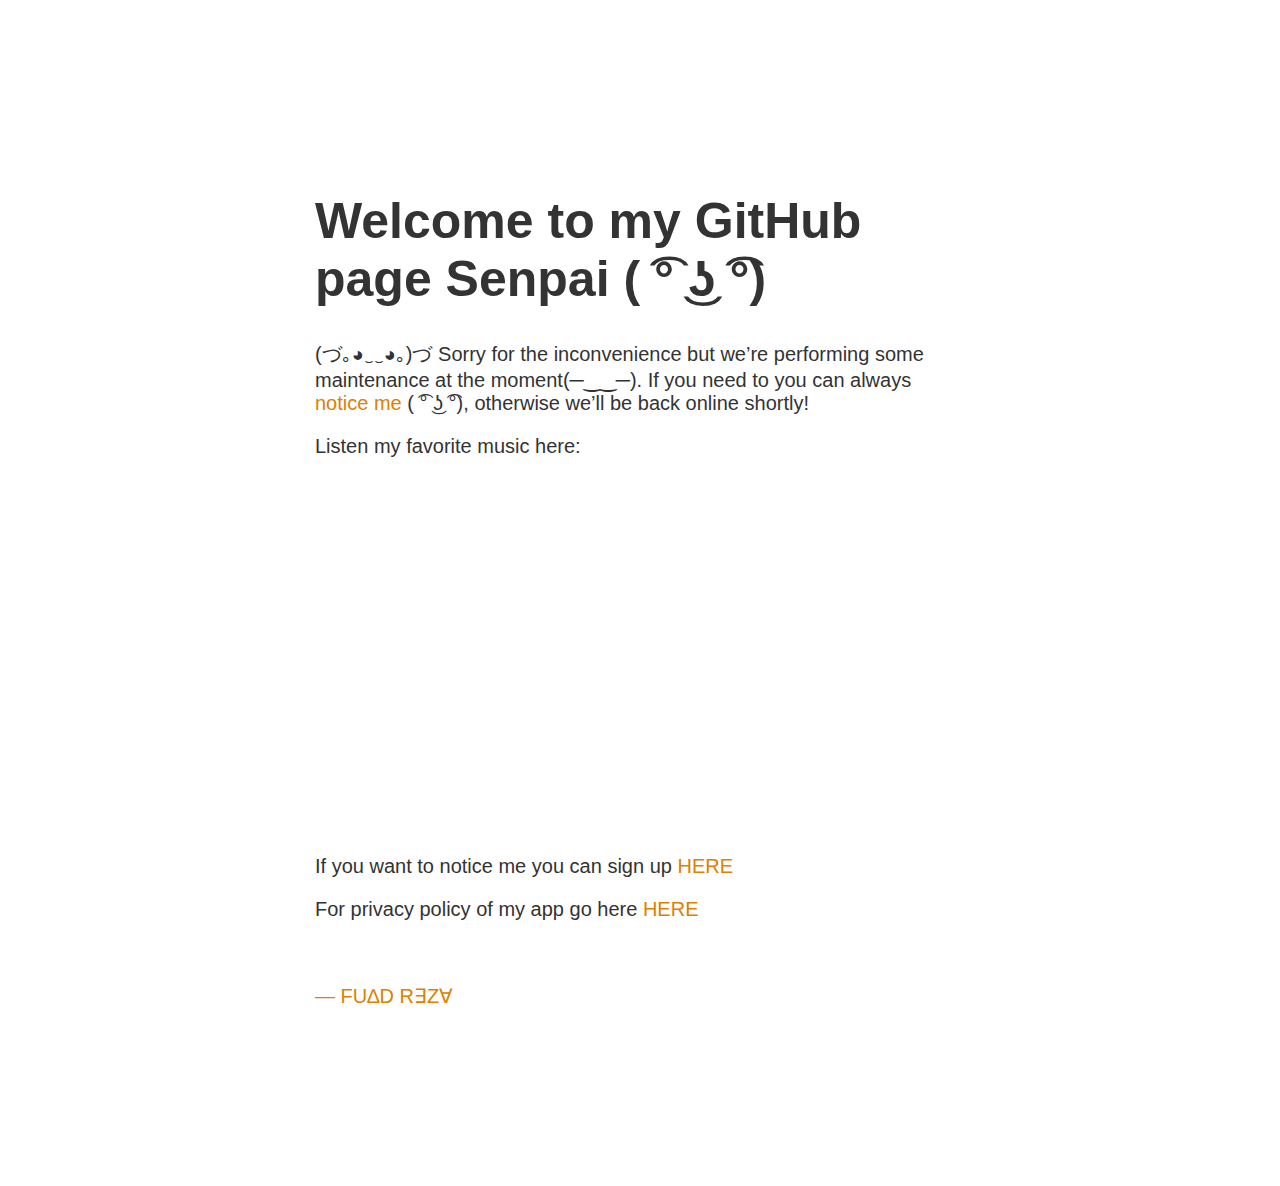
<file: index.html>
<!doctype html>
<title>Site Maintenance</title>
<style>
  body { text-align: center; padding: 150px; }
  h1 { font-size: 50px; }
  body { font: 20px Helvetica, sans-serif; color: #333; }
  article { display: block; text-align: left; width: 650px; margin: 0 auto; }
  a { color: #dc8100; text-decoration: none; }
  a:hover { color: #333; text-decoration: none; }  
</style>

<article>
    <h1>Welcome to my GitHub page Senpai ( ͡° ͜ʖ ͡°)</h1>
    <div>
        <p>(づ｡◕‿‿◕｡)づ Sorry for the inconvenience but we&rsquo;re performing some maintenance at the moment(─‿‿─). If you need to you can always <a href="form.html">notice me</a> ( ͡° ͜ʖ ͡°), otherwise we&rsquo;ll be back online shortly!</p>
        <p>Listen my favorite music here:</p>
        <div>
          <iframe style="border-radius:12px" src="https://open.spotify.com/embed/artist/7hTZwqQILVH4bAbN67CeEz?utm_source=generator" width="100%" height="352" frameBorder="0" allowfullscreen="" allow="autoplay; clipboard-write; encrypted-media; fullscreen; picture-in-picture" loading="lazy"></iframe>
        </div>
        <p>If you want to notice me you can sign up <a href="form.html">HERE</a><p>
        <p>For privacy policy of my app go here <a href="privacy-policy">HERE</a><p>
        <br />
        <p><a href="portfolio/index.html">&mdash; FU&#8710D R&#8707Z&#8704 </a></p>
    </div>
</article>
</file>
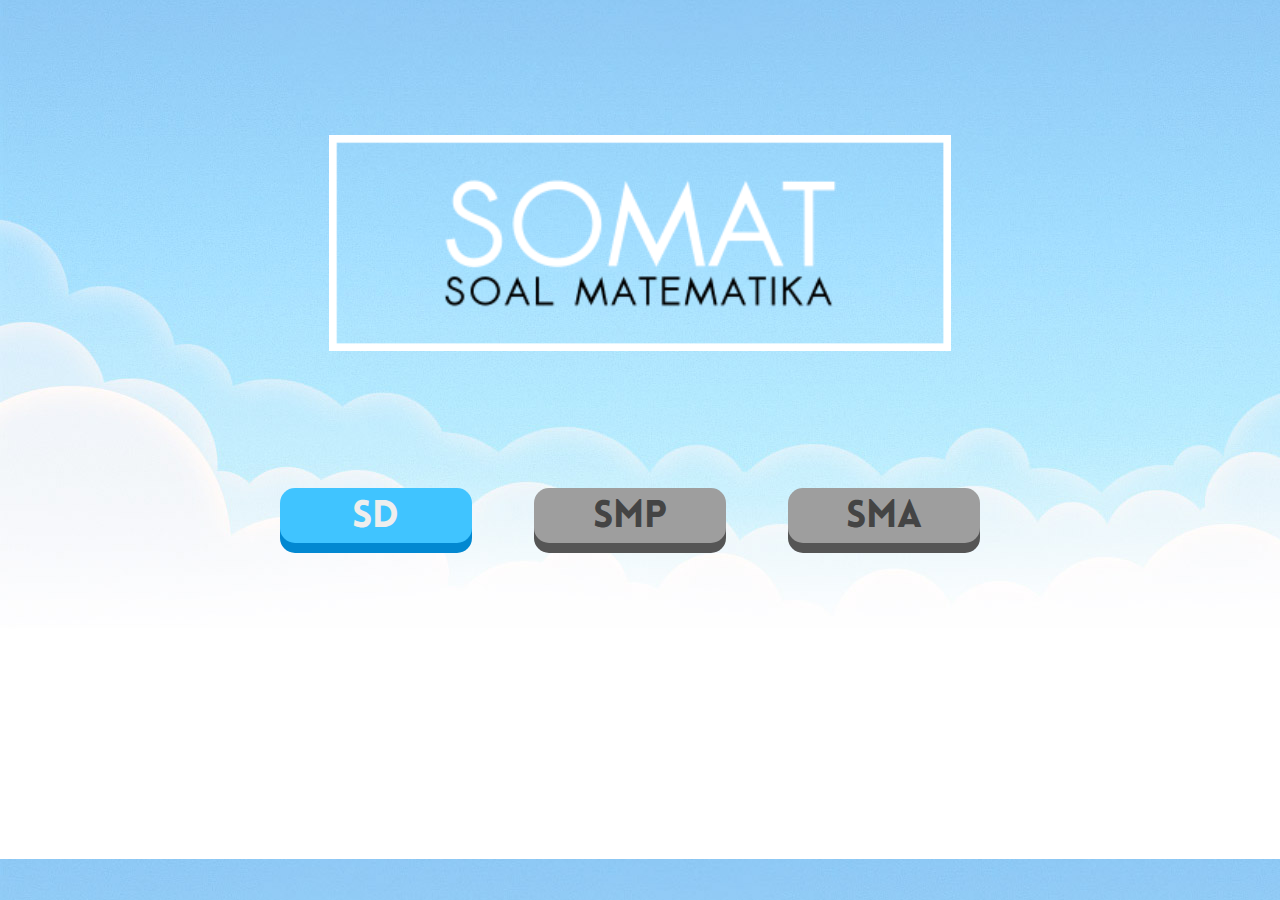
<file: uas/index.html>
<!DOCTYPE html>
<html>
<head>
	<title>SoMat!</title>
	<link rel="stylesheet" type="text/css" href="stylee.css">
</head>
<body>
	<div class="pekiwan">
		<div class="logone"><img src="images/icon.png" class="logo" alt="logo"></div>
		<div class="menu">
			<div class="menubl"></div>
			<a href="quiz-sd.html"><div class="menubl menu-sd">SD</div></a>
			<a href="#"><div class="menubl menu-smp" onclick="alert('Menu ini belum tersedia')">SMP</div></a>
			<a href="#"><div class="menubl menu-sma" onclick="alert('Menu ini belum tersedia')">SMA</div></a>
			<div class="menubl"></div>
		</div>
	</div>
</body>
</html>
</file>
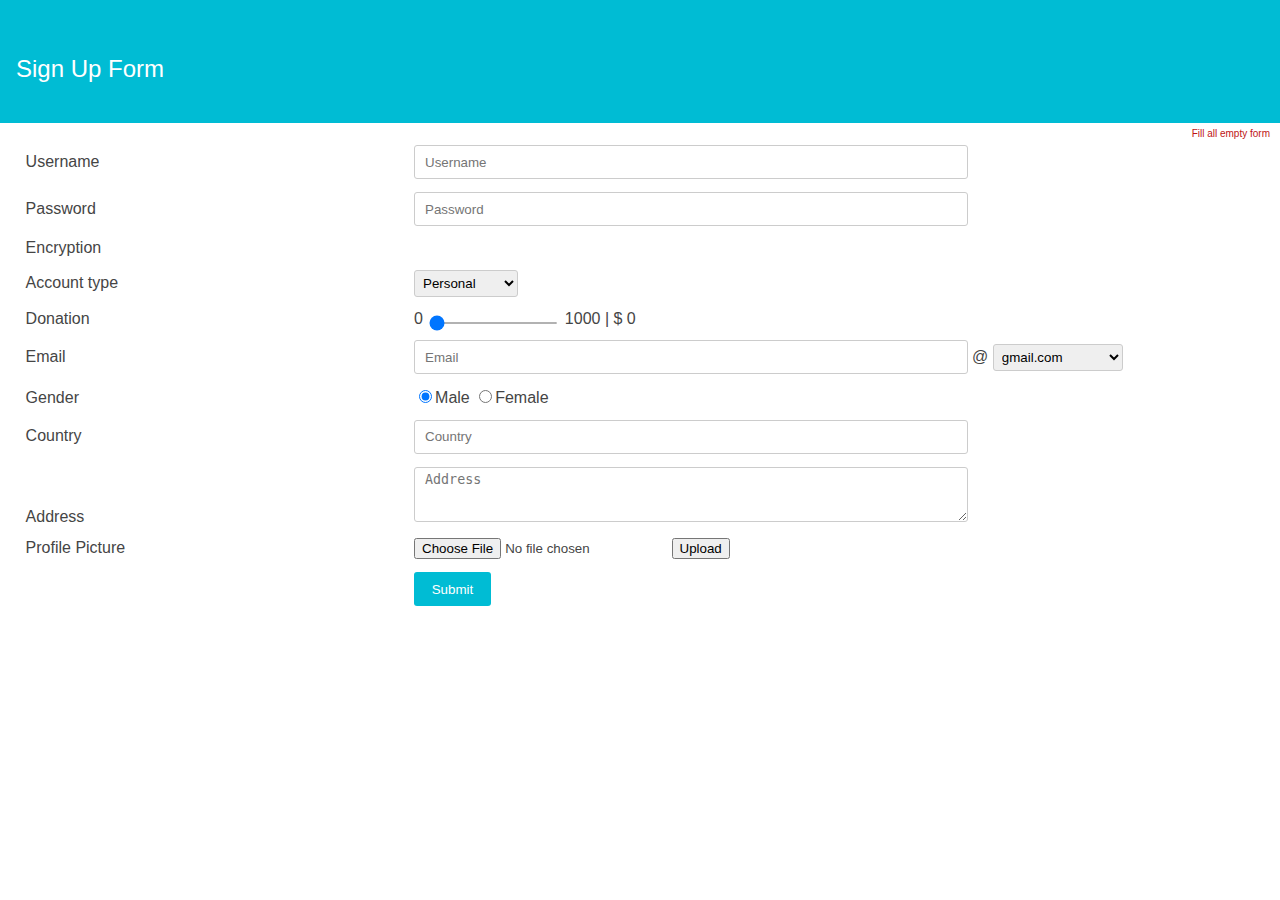
<file: form.html>
<!DOCTYPE html>
<head>
	<meta charset="UTF-8">
	<script>document.createElement("peringatan")</script>
	<title>Sign Up Now!</title>
	<style type="text/css">
	peringatan {
		font-size: 10px;
		display: block;
		color: rgb(190,20,20);
		text-align: right;
		margin-right: 10px;
		margin-top: 5px;
	}
	body {
		font-family: Roboto,sans-serif;	
		margin: 0;
		padding: 0;
	}
	header{
		background-color: #00bcd4;	
		height: 68px;
		padding: 55px 16px 0;
		margin: 0;
		border: 0;
		font-size: 24px;
	}
	header .header-wraper{
		padding: 0;
		margin: 0;
		border: 0;
		color: #ffffff;
	}
	input[type=submit]{
		height: 34px;
		width: 10%;
		border-radius: 3px;
		box-shadow: 0;
		padding: 4px;
		outline: none;
		background-color: #00bcd4;
		color: white;
		border:none;
	}
	input[type=submit]:hover{
		background-color: #00a4b4;
		cursor: pointer;
	}
	select{
		height: 100%;
		border: 1px solid #ccc;
		border-radius: 3px;
		box-shadow: 0;
		padding: 4px;
	}
	select:focus{
		border: 2px solid #00bcd4;
	}
	*:focus{outline:none;}
	.form-daftar {
		margin: auto;
		width: 100%;
		top: 5%;
		color: #454545;
	}
	.form-daftar .baris:hover{
		background-color: rgb(240,240,240);	
	}
	.form-daftar .field-isi{
		width: 70%;
		height: 24px;
		border: 1px solid #ccc;
		border-radius: 3px;
		box-shadow: 0;
		padding: 4px;
		padding-left: 10px;
		outline: none;
	}
	.form-daftar textarea{
		width: 70%;
		border-radius: 3px;
		border: 1px solid #ccc;
		box-shadow: 0;
		padding: 4px;
		padding-left: 10px;
		outline: none;
	}
	.form-daftar .colkiri{
		text-align: top;
	}
	.form-daftar input:focus, .form-daftar textarea:focus{
		
		border: 2px solid #00bcd4;
	}
	.baris{
		width: 100%;
		padding-top: 0.5%;
		padding-bottom: 0.5%;
	}
	.colkiri {
		display: inline-block;
		margin-left:2%;
		width: 30%;
		height: 100%;
		line-height: 100%;
	}
	.colkanan {
		display: inline-block;
		width: 60%;
	}
	.slider{
		height: 2px;
	}
	</style>
</head>
<body>
	<header>
		<div class="header-wraper">Sign Up Form</div>
	</header>
	<div class="form-daftar">
	<form action="" oninput="x.value=parseInt(a.value)">
				<peringatan>Fill all empty form</peringatan>
		<div class="baris">
			<div class="colkiri"><label for="username">Username</label></div>
			<div class="colkanan"><input class="field-isi" type="text" id="username" placeholder="Username" required></div>
		</div>
		<div class="baris">
			<div class="colkiri"><label for="password">Password</label></div>
			<div class="colkanan"><input class="field-isi" id="password" type="password" placeholder="Password" required></div>
		</div>
		<div class="baris">
			<div class="colkiri"><label for="encryption">Encryption</label></div>
			<div class="colkanan"><keygen name="security" id="encryption"></div>
		</div>
		<div class="baris">
			<div class="colkiri"><label for="act">Account type</label></div>
			<div class="colkanan">
				<select name="account" id="act">
					<option value="personal">Personal</option>
    				<option value="enterprise">Enterprise</option>
    				<option value="professional">Professional</option>
    				<option value="lifetime">Lifetime</option>
  				</select>
			</div>
		</div>
		<div class="baris">
			<div class="colkiri"><label for="donation">Donation</label></div>
			<div class="colkanan">
				0
				<input type="range" id="a" class="slider" name="a" value="0" max="1000">
  				1000
				| $ <output name="x" for="a"> 0</output>
			</div>
		</div>
		<div class="baris">
			<div class="colkiri"><label for="emaile">Email</label></div>
			<div class="colkanan">
				<input class="field-isi" type="text" id="emaile" placeholder="Email" required=""> @
				<select name="email">
					<option value="gmail">gmail.com</option>
    				<option value="yahoo">yahoo.com</option>
    				<option value="rocketmail">rocketmail.com</option>
    				<option value="uny">student.uny.ac.id</option>
  				</select>
			</div>
		</div>
		<div class="baris">
			<div class="colkiri"><label for="gender">Gender</label></div>
			<div class="colkanan">
				<input type="radio" name="gender" value="male" checked>Male
				<input type="radio" name="gender" value="female">Female
			</div>
		</div>
		<div class="baris">
			<div class="colkiri"><label for="countrye">Country</label></div>
			<div class="colkanan">
				<input class="field-isi" id="countrye" list="country" placeholder="Country" required="">
  				<datalist id="country">
    				<option value="United State">
    				<option value="Indonesia">
    				<option value="Singapore">
    				<option value="China">
    				<option value="Japan">
  				</datalist>
			</div>
		</div>
		<div class="baris">
			<div class="colkiri"><label for="address">Address</label></div>
			<div class="colkanan">
				<textarea name="address" id="address" rows="3" cols="28" placeholder="Address"></textarea>
			</div>
		</div>
		<div class="baris">
			<div class="colkiri"><label for="propict">Profile Picture</label></div>
			<div class="colkanan">
				<input type="file" placeholder="Fullname">
				<button type="button" onclick="alert('Picture Uploaded!')">Upload</button>
			</div>
		</div>
		<div class="baris">
			<div class="colkiri"></div>
			<div class="colkanan">
				<input type="submit" value="Submit">
			</div>
		</div>
	</form>
	</div>
</body>
</html>
</file>
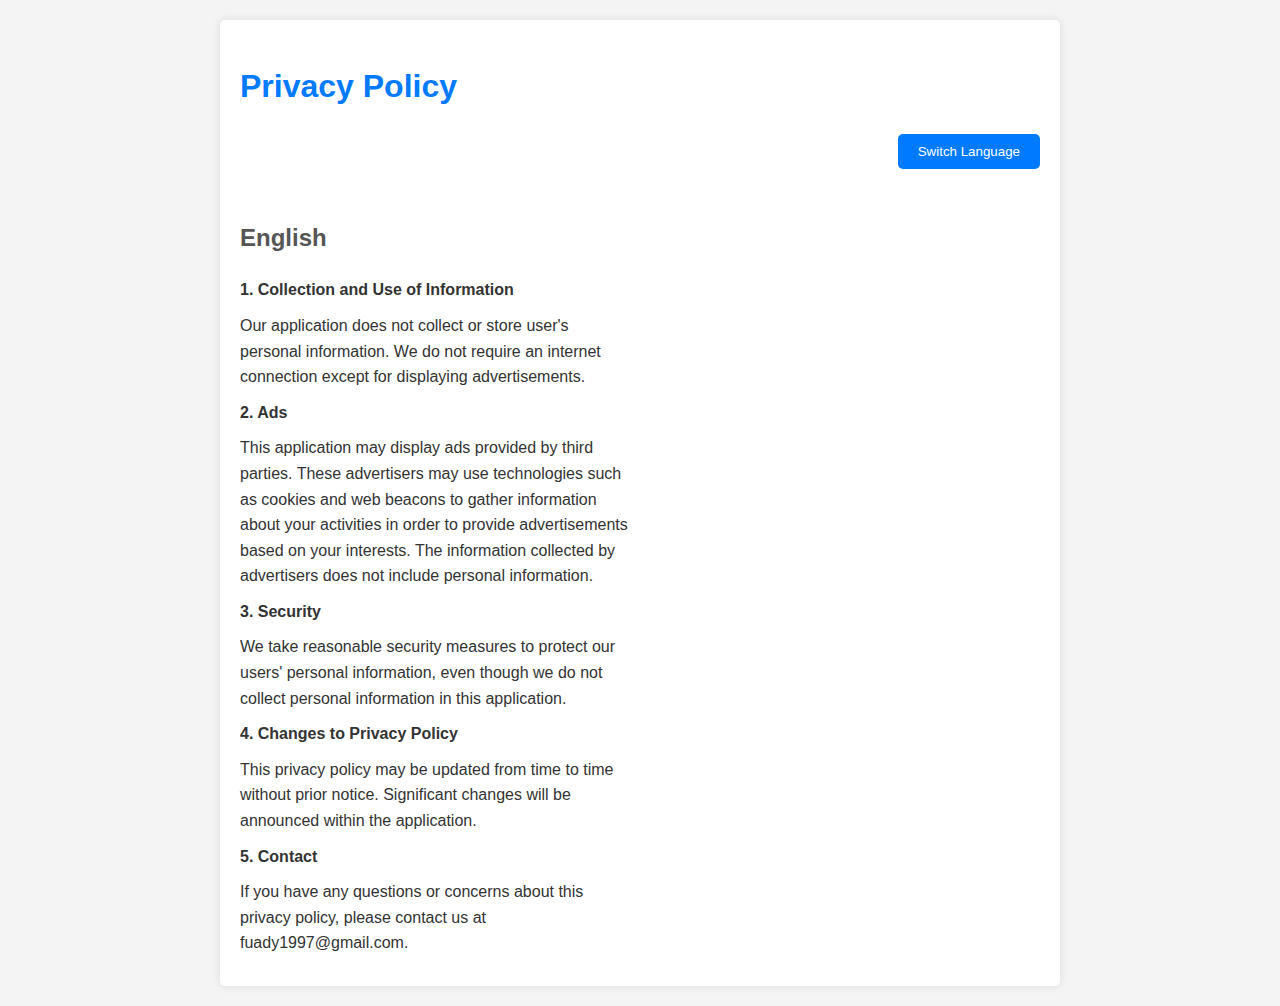
<file: privacy-policy.html>
<!DOCTYPE html>
<html lang="en">
<head>
    <meta charset="UTF-8">
    <meta name="viewport" content="width=device-width, initial-scale=1.0">
    <title>Privacy Policy - Aplikasi Kami</title>
    <style>
        body {
            font-family: Arial, sans-serif;
            line-height: 1.6;
            color: #333;
            background-color: #f4f4f4;
            margin: 0;
            padding: 0;
        }

        .container {
            max-width: 800px;
            margin: 20px auto;
            padding: 20px;
            background: #fff;
            box-shadow: 0 0 10px rgba(0,0,0,0.1);
            border-radius: 5px;
        }

        h1 {
            color: #007BFF;
        }

        h2 {
            color: #555;
            margin-top: 30px;
        }

        p {
            margin: 10px 0;
        }

        .lang-toggle {
            text-align: right;
            margin-bottom: 20px;
        }

        .lang-toggle button {
            background: #007BFF;
            color: white;
            border: none;
            padding: 10px 20px;
            cursor: pointer;
            border-radius: 5px;
        }

        .lang-toggle button:hover {
            background: #0056b3;
        }

        .content {
            display: grid;
            grid-template-columns: 1fr;
            gap: 20px;
        }

        @media (min-width: 768px) {
            .content {
                grid-template-columns: 1fr 1fr;
            }
        }
    </style>
</head>
<body>
    <div class="container">
        <h1>Privacy Policy</h1>

        <div class="lang-toggle">
            <button onclick="toggleLanguage()">Switch Language</button>
        </div>

        <div class="content">
            <div id="english">
                <h2>English</h2>
                <p><strong>1. Collection and Use of Information</strong></p>
                <p>Our application does not collect or store user's personal information. We do not require an internet connection except for displaying advertisements.</p>

                <p><strong>2. Ads</strong></p>
                <p>This application may display ads provided by third parties. These advertisers may use technologies such as cookies and web beacons to gather information about your activities in order to provide advertisements based on your interests. The information collected by advertisers does not include personal information.</p>

                <p><strong>3. Security</strong></p>
                <p>We take reasonable security measures to protect our users' personal information, even though we do not collect personal information in this application.</p>

                <p><strong>4. Changes to Privacy Policy</strong></p>
                <p>This privacy policy may be updated from time to time without prior notice. Significant changes will be announced within the application.</p>

                <p><strong>5. Contact</strong></p>
                <p>If you have any questions or concerns about this privacy policy, please contact us at fuady1997@gmail.com.</p>
            </div>

            <div id="indonesian">
                <h2>Bahasa Indonesia</h2>
                <p><strong>1. Pengumpulan dan Penggunaan Informasi</strong></p>
                <p>Aplikasi kami tidak mengumpulkan atau menyimpan informasi pribadi pengguna. Kami tidak memerlukan koneksi internet kecuali untuk menampilkan iklan.</p>

                <p><strong>2. Iklan</strong></p>
                <p>Aplikasi ini mungkin menampilkan iklan yang disediakan oleh pihak ketiga. Pengiklan ini dapat menggunakan teknologi seperti cookies dan web beacons yang dapat mengumpulkan informasi tentang aktivitas pengguna Anda untuk menyediakan iklan yang sesuai dengan minat Anda. Informasi yang dikumpulkan oleh pengiklan tidak termasuk informasi pribadi.</p>

                <p><strong>3. Keamanan</strong></p>
                <p>Kami mengambil langkah-langkah keamanan yang wajar untuk melindungi informasi pribadi pengguna kami, meskipun kami tidak mengumpulkan informasi pribadi dalam aplikasi ini.</p>

                <p><strong>4. Perubahan pada Kebijakan Privasi</strong></p>
                <p>Kebijakan privasi ini dapat diperbarui dari waktu ke waktu tanpa pemberitahuan sebelumnya. Perubahan signifikan akan diumumkan di dalam aplikasi.</p>

                <p><strong>5. Kontak</strong></p>
                <p>Jika Anda memiliki pertanyaan atau kekhawatiran tentang kebijakan privasi ini, silakan hubungi kami di fuady1997@gmail.com.</p>
            </div>
        </div>
    </div>

    <script>
        function toggleLanguage() {
            const english = document.getElementById('english');
            const indonesian = document.getElementById('indonesian');
            if (english.style.display === 'none') {
                english.style.display = 'block';
                indonesian.style.display = 'none';
            } else {
                english.style.display = 'none';
                indonesian.style.display = 'block';
            }
        }
        
        // Initial state
        document.getElementById('indonesian').style.display = 'none';
    </script>
</body>
</html>
</file>
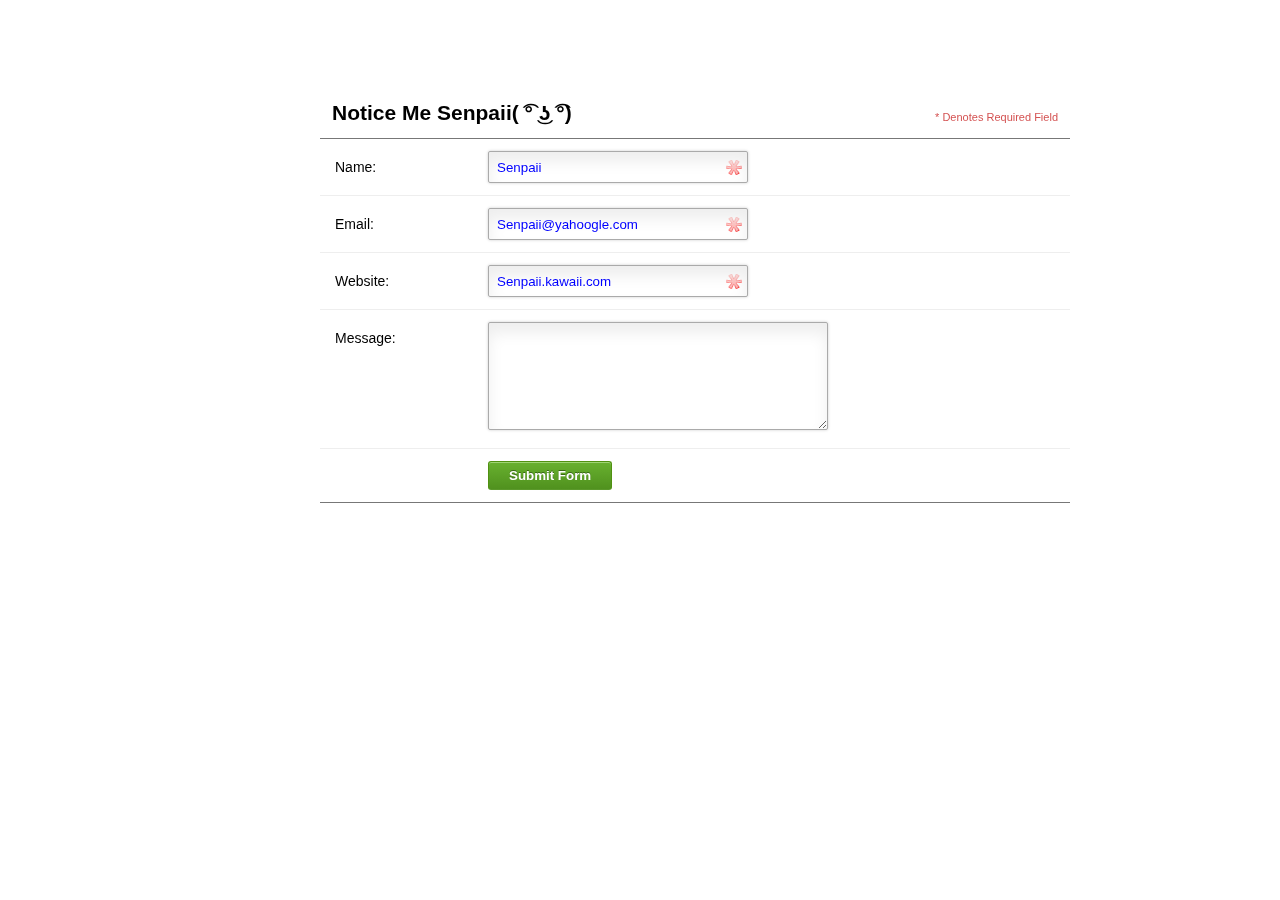
<file: signup.html>
<!DOCTYPE html>
<html>
<head>
    <meta charset="utf-8">
    <title>Notice Me Senpaii</title>
    <link rel="stylesheet" media="screen" href="styles.css" >
</head>
<body>
<form class="contact_form" action="" method="post" name="contact_form">
<ul>
    <li>
         <h2>Notice Me Senpaii( ͡° ͜ʖ ͡°)</h2>
         <span class="required_notification">* Denotes Required Field</span>
    </li>
    <li>
        <label for="name">Name:</label>
        <input type="text" name="name" placeholder="Senpaii" required/>
    </li>
	<li>
		<label for="email">Email:</label>
		<input type="text" name="email" placeholder="Senpaii@yahoogle.com" required/>
		
	</li>
	<li>
		<label for="website">Website:</label>
		<input type="text" name="website" placeholder="Senpaii.kawaii.com" required/>
		
	</li>
	<li>
		<label for="message">Message:</label>
		<textarea name="message" cols="40" rows="6" ></textarea>
	</li>
	<li>
		<button class="submit" type="submit">Submit Form</button>
	</li>
	
</ul>
</form>
</body>
</html>
</file>
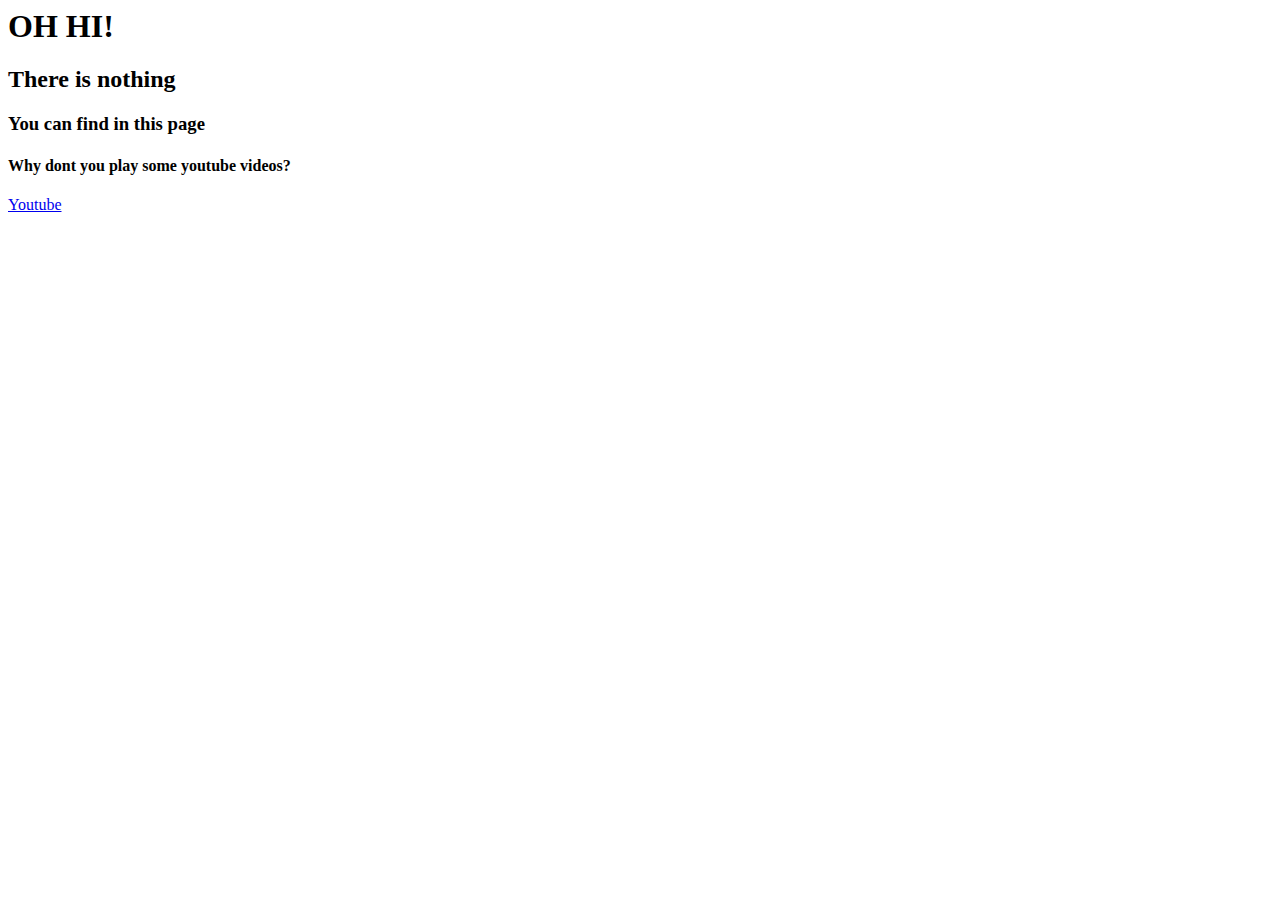
<file: portfolio/NOTME.html>
<HTML>
<head>
<title>DONTTT OPEENNN THEEE SOURRCEEE COOODDEEE</title>
</head>
<body>
<h1>OH HI!</h1>
<h2>There is nothing </h2>
<h3>You can find in this page</h3>
<h4>Why dont you play some youtube videos?</h4>
<a href="https://youtube.com" target="_blank">Youtube</a>

<!-- OH YOU FOUND ME -->
<!-- TAKE THIS AND GET LOST -->
<!-- ?v=cRpdIrq7Rbo -->
</body>
</HTML>
</file>
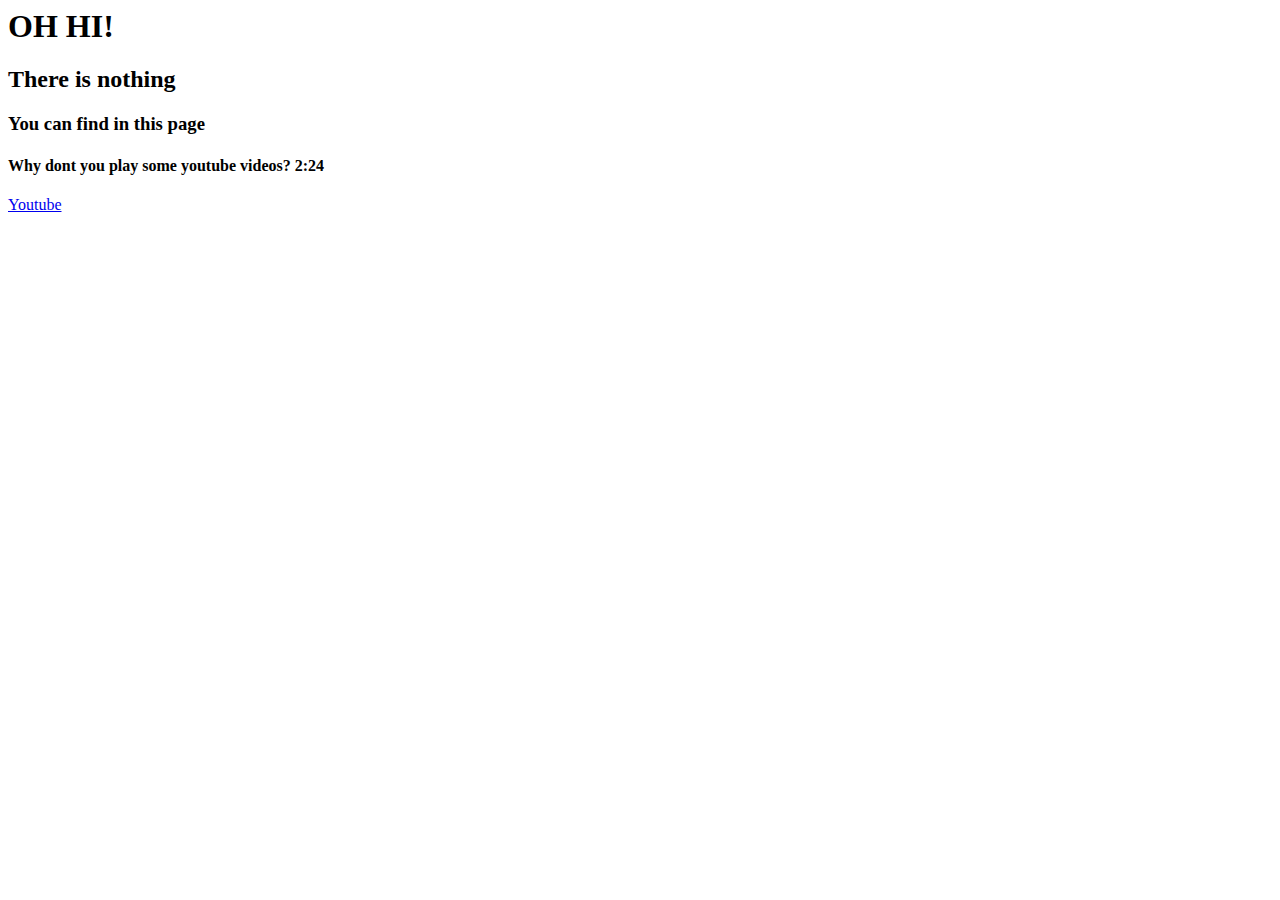
<file: portfolio/notme.html>
<HTML>
<head>
<title>DONTTT OPEENNN THEEE SOURRCEEE COOODDEEE</title>
</head>
<body>
<h1>OH HI!</h1>
<h2>There is nothing </h2>
<h3>You can find in this page</h3>
<h4>Why dont you play some youtube videos? 2:24</h4>
<a href="https://youtube.com" target="_blank">Youtube</a>

<!-- OH YOU FOUND ME -->
<!-- TAKE THIS AND GET LOST -->
<!-- ?v=cRpdIrq7Rbo -->
</body>
</HTML>
</file>
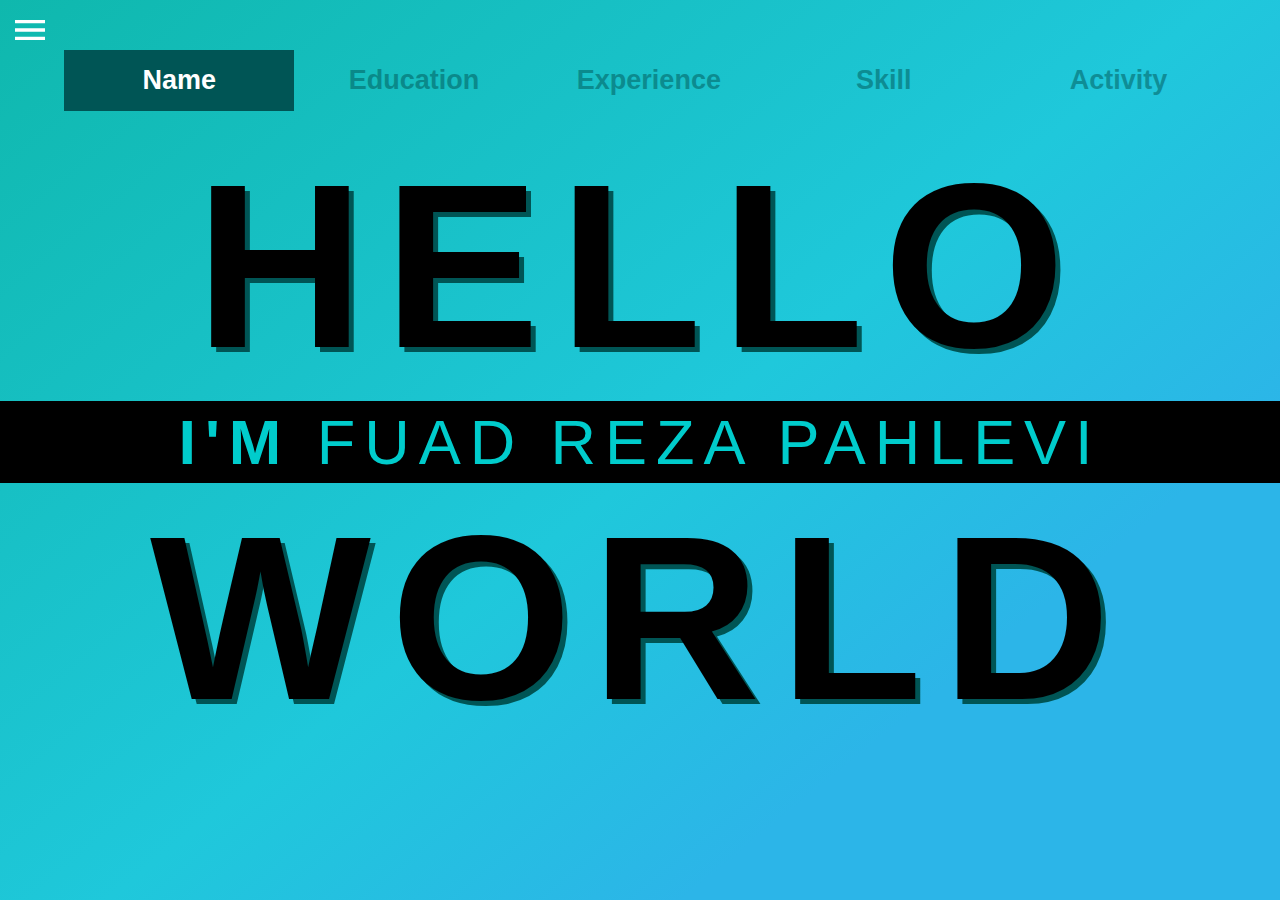
<file: portfolio/resume.html>
<!DOCTYPE html>
<html>
<head>
	<meta charset="UTF-8">
	<meta name="viewport" content="width=device-width, initial-scale=1.0">
	<link rel="stylesheet" type="text/css" href="inyong.css">
	<title>My Resume</title>
</head>
<body>
	<ul class="menune">
    	<li class="imenu"><a href="index.html">Home</a></li>
    	<li class="imenu"><a href="resume.html" class="menu-aktif">Resume</a></li>
    	<li class="imenu"><a href="bio.html">Biography</a></li>

	</ul>
	<div class="copyleft"><div class="icopy">&copy;</div> Copyleft Fuad Reza</div>
	<input type="checkbox" id="garis-trigger" class="garis-trigger" />
	<label for="garis-trigger"></label>
<div class="awalan">
<div class="resume-box">
<main>
  
  
  <input id="tab1" type="radio" name="tabs" checked>
  <label class="tabbe tabmar" for="tab1">Name</label>
    
  <input id="tab2" type="radio" name="tabs">
  <label class="tabbe" for="tab2">Education</label>
    
  <input id="tab3" type="radio" name="tabs">
  <label class="tabbe" for="tab3">Experience</label>
    
  <input id="tab4" type="radio" name="tabs">
  <label class="tabbe" for="tab4">Skill</label>

  <input id="tab5" type="radio" name="tabs">
  <label class="tabbe" for="tab5">Activity</label>
  

  <section id="content1">
    
    <div class="mid-name">
		<span class="big-hello">HELLO</span>
		<span class="under-hello">I'M <span class="myname2">FUAD REZA PAHLEVI</span></span>
		<span class="big-hello">WORLD</span>
	</div>
    
  </section>
    
  <section id="content2">
    <div class="mid-name">
    	<div class="edu-bar">
    		<span class="edu-jud">Ambarukmo Elementary School</span>
    		<span class="edu-year">2006-2009</span>
    	</div>
    	<div class="edu-bar">
    		<span class="edu-jud">4 Depok Junior High School</span>
    		<span class="edu-year">2009-2012</span>
    	</div>
    	<div class="edu-bar">
    		<span class="edu-jud">2 Depok Vocational High School</span>
    		<span class="edu-year">2012-2016</span>
    	</div>
    	<div class="edu-bar edu-now">
    		<span class="edu-jud">Yogyakarta State University</span>
    		<span class="edu-year">2016-Now</span>
    	</div>
    </div>
  </section>
    
  <section id="content3">
  	<div class="mid-name">
  		<ul class="sqlist">
  			<li>WORKED IN 
  			<span class="jmn">JOGJAMEDIANET</span></li>
  			<li>STEERING COMMITTEE IN <span class="elinfo">ELINFO</span></li>
  			<li>STEERING COMMITTEE IN <span class="hsc">HIMANIKA SHORT COURSE</span></li>
  			<li>STEERING COMMITTEE IN <span class="unity">UNITY COMPETITION</span></li>
  		</ul>
  	</div>
  </section>
    
  <section id="content4">
    <div class="mid-name">
    	<div class="rate">
    		<span class="big-rate">82.6%</span>
    		<span class="avge">Average</span>
    	</div>
    	<div class="rate-box">
    	
    		<span class="rate1">Java</span>
    		<span>&nbsp;81%</span>
    		<br>
    
    		<span class="rate2">Visual Basic</span>
    		<span>&nbsp;78%</span>
    		<br>
    	
    		<span class="rate3">Web</span>
    		<span>&nbsp;82%</span>
    		<br>
    	
    		<span class="rate4">PowerPoint</span>
    		<span>&nbsp;86%</span>
    		<br>
    	
    		<span class="rate5">Network</span>
    		<span>&nbsp;86%</span>
    	
    	</div>
    </div>
  </section>
    
  <section id="content5">
    <div class="mid-name">
    	<div class="act-box">HIMANIKA
    	</div>
    	<div class="act-box">INFINITE IT TEAM</div>
    	<div class="act-box">STUDY CLUB</div>
    </div>
  </section>
</main>
</div>
</div>


<!--
<div class="awalan">
	<div class="resume-box">
	<div class="myres">MY RESUME</div>
	<div class="boxe-1">
	<article class="tabs">
		<section id="tab1">
			<div class="mid-name">
			<span class="big-hello">HELLO</span>
			<span class="under-hello">I'M <span class="myname">FUAD REZA PAHLEVI</span></span>
			</div>
		</section>
	
		<section id="tab2">
			This content appears on tab 2.
		</section>
	
		<section id="tab3">
			This content appears on tab 3.
		</section>

		<section id="tab4">
			This content appears on tab 4.
		</section>

		<section id="tab5">
			This content appears on tab 5.
		</section>

	</article>
	</div>
	<div class="boxe-2">
		<a href="#tab1">Name</a>
		<a href="#tab2">Education</a>
		<a href="#tab3">Experience</a>
		<a href="#tab4">Skill</a>
		<a href="#tab5">Activity</a>
	</div>
	</div>
</div>
-->
</body>
</html>
</file>
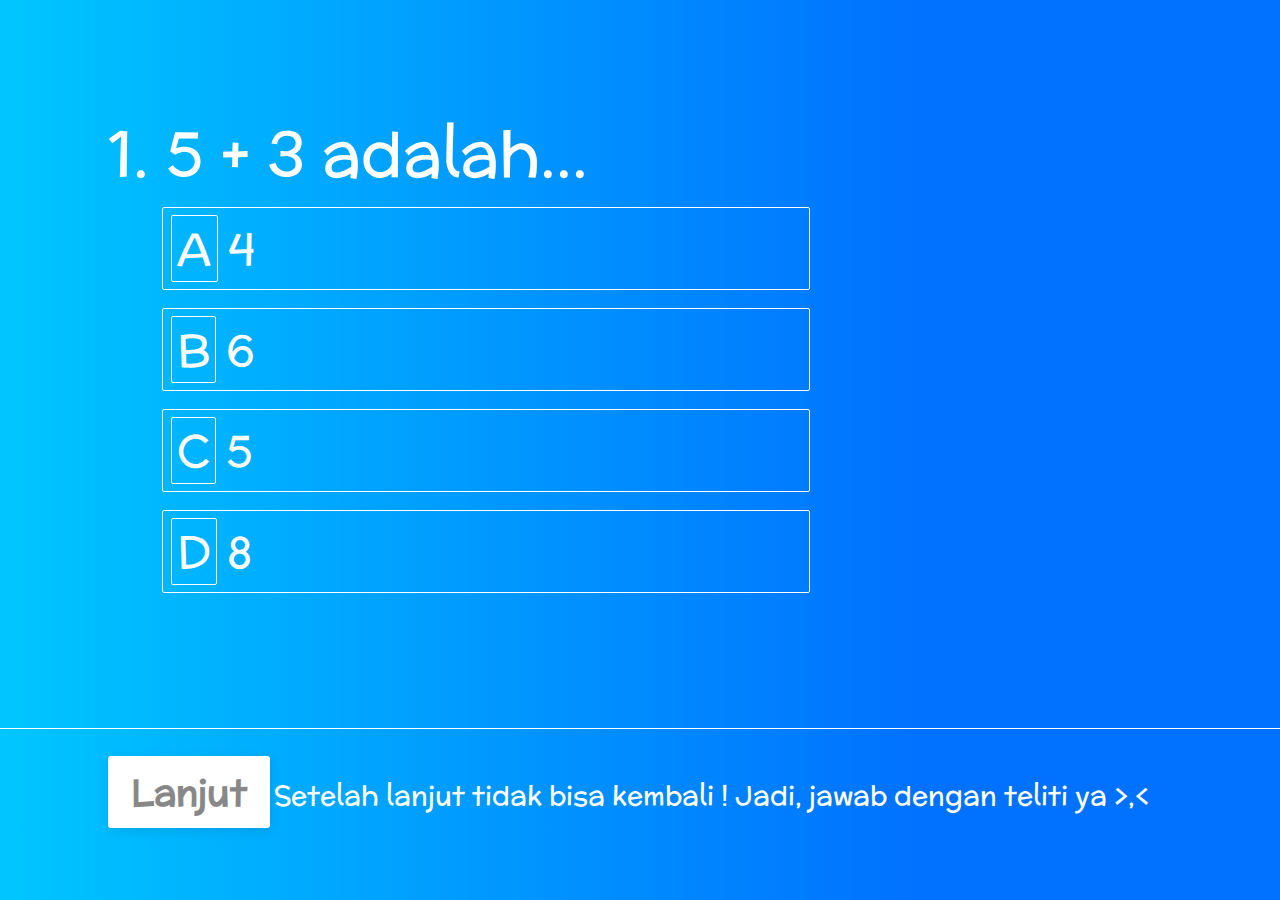
<file: uas/quiz-sd.html>
<!DOCTYPE html>
<html>
<head>
	<title>Quiz SD</title>
	<link rel="stylesheet" type="text/css" href="stylee.css">
</head>
<body>
	<div id="wadahQuiz" class="wadah">
		<div id="soale" class="soale"></div>
		<div class="wadahPil">
			<label onclick="selectOption()">
				<div class="pilihan" id="pilih1">
					<input type="radio" name="pilihan" value="1" /><span class="pilABC">A</span><span id="pil1"></span>
				</div>
			</label>
		</div>
		<div class="wadahPil">
			<label onclick="selectOption()">
				<div class="pilihan" id="pilih2">
					<input type="radio" name="pilihan" value="2" /><span class="pilABC">B</span><span id="pil2"></span>
				</div>
			</label>
		</div>
		<div class="wadahPil">
			<label onclick="selectOption()">
				<div class="pilihan" id="pilih3">
					<input type="radio" name="pilihan" value="3" /><span class="pilABC">C</span><span id="pil3"></span>
				</div>
			</label>
		</div>
		<div class="wadahPil">
			<label onclick="selectOption()">
				<div class="pilihan" id="pilih4">
					<input type="radio" name="pilihan" value="4" /><span class="pilABC">D</span><span id="pil4"></span>
				</div>
			</label>
		</div>
	</div>
	<div id="inpute" style="display:none;"><input id="jawaban" type="text" placeholder="jawaban" onkeypress='return event.charCode >= 48 && event.charCode <= 57 || event.keyCode == 8'></div>
	<div class="kaki">
		<button id="nextButton" class="next-btn" onclick="loadNextQuestion();">Lanjut</button>
		<span>Setelah lanjut tidak bisa kembali ! Jadi, jawab dengan teliti ya >,<</span>
		</div>
	<div id="result" class="container result" style="display:none;"></div>
	
	<script src="js/question.js"></script>
	<script src="js/quiz-script.js"></script>
</body>
</html>
</file>
<file: uas/stylee.css>
* {
	transition: all 0.7s;
}
body {
	margin: 0 auto;
	width: 100%;
    background: linear-gradient(90deg, #00c6ff 0%, #0072ff 71%, #0072ff 75%);
	position: relative;
	color: #fff;
	font-family: 'McLaren';
	height: 80vh;
}
@font-face{
	font-family: 'PoiretOne';
	src: url('fonts/PoiretOne.ttf') format('truetype');
	font-weight: normal;
	font-style: normal;
}
@font-face{
	font-family: 'Lovelo';
	src: url('fonts/Lovelo-Black.otf') format('truetype');
	font-weight: normal;
	font-style: normal;
}
@font-face{
	font-family: 'McLaren';
	src: url('fonts/McLaren.ttf') format('truetype');
	font-weight: normal;
	font-style: normal;
}
.pekiwan {
	position: relative;
	height: 100vh;
	background-image: url("images/bg.jpg");
}
.pekiwan .logone {
	position: relative;
	display: block;
	height: 40vh;
}
.pekiwan .menu {
	position: relative;
	height: 60vh;
	display: block;
	margin: auto;
	font-family: 'Lovelo';
	font-size: 3vw;
}
.logone .logo {
	height: 24vmin;
	top: 15vmin;
	position: relative;
	margin: auto;
	display: block;
}
.pekiwan .menu .menubl {
	position: relative;
	display: inline-block;
	width: 15vw;
	margin-left: 2vw;
	margin-right: 2vw;
	margin-top: 10vw;
	text-align: center;
	padding-top: 10px;
	padding-bottom: 6px;
}
.menu-sd, .menu-smp, .menu-sma {
	border: 0px solid white;
}
.menu-sd{
	color: #eee;
	background-color: #40c4ff;
  	border: none;
  	border-radius: 15px;
  	box-shadow: 0 10px #0288d1;
  	transition: all 0.2s;
}
.menu-sd:hover {
	background-color: #0091ea;
}
.menu-sd:active{
	background-color: #417cb8;
  	box-shadow: 0 5px #27496d;
  	transform: translateY(5px);
}
.menu-smp{
	color: #444;
	background-color: #9e9e9e;
  	border: none;
  	border-radius: 15px;
  	box-shadow: 0 10px #555555;
  	transition: all 0.2s;
	cursor: not-allowed;
}
.menu-smp:hover {
	background-color: #747474
}
.menu-smp:active{
	background-color: #747474;
  	box-shadow: 0 5px #555555;
  	transform: translateY(5px);
}
.menu-sma{
	color: #444;
	background-color: #9e9e9e;
  	border: none;
  	border-radius: 15px;
  	box-shadow: 0 10px #555555;
  	transition: all 0.2s;
	cursor: not-allowed;
}
.menu-sma:hover {
	background-color: #747474;
}
.menu-sma:active{
	background-color: #747474;
  	box-shadow: 0 5px #555555;
  	transform: translateY(5px);
}
.wadah {
	width: 80%;
	margin-top: 12vmin;
	margin-left: 12vmin;
}
.result {
	margin-top: 12vmin;
	margin-left: 12vmin;
	font-size: 3vh;
}
.soale {
	font-size: 7vmin;
}
.wadahPil {
	margin-left: 5vmin;	
	display: block;
	padding: 1vmin;
}
.pilihan {
	font-size: 5vmin;
	width: 70vmin;
	border: 1px #fff solid;
	border-radius: 2px;
	padding: 8px;
	cursor: pointer;
}
.pilABC {
	border: 1px #fff solid;
	border-radius: 2px;
	padding-left: 5px;
	padding-right: 5px;
	margin-right: 10px;
}
#inpute {
	
	margin-left: 20vmin;
}
input[type="radio"]{
    display: none;
}
input[type="radio"]:checked + .pilih{
    color: #000;
    background: rgba(255,255,255,0.7);
    font-weight: bold;
}
input[type="text"] {
  padding: 10px;
  border: none;
  border-bottom: solid 2px #ddd;
  transition: border 0.3s;
  background: transparent;
  width: 20%;
  color: white;
  font-size: 4vh;
  font-weight: bold;
  font-family: 'McLaren';
}
input[type="text"]:focus {
  border-bottom: solid 3px #fff;
}
.kaki {
	position: absolute;
	width: 100vw;
	border-top: 1px white solid;
	margin-top: 5vmin;
	/*! padding: 3vmin 0 0 12vmin; */
	bottom: 0;
}
.next-btn {
	background-color: #ffffff;
	font-size: 4vmin;
	font-family: 'McLaren';
	font-weight: bold;
	color: #888888;
	width: 18vmin;
	height: 8vmin;
	border: none;
	border-radius: 3px;
	margin: 3vmin 0 0 12vmin;
	padding: 1vmin 2vmin 1vmin 2vmin;
	cursor: pointer;
	box-shadow: 0 3px 12px 0 rgba(0,0,0,0.1);
	min-width: 10vh;
	min-height: 5vh;
	transition: background-color ease-out 100ms 0ms;
}
.next-btn:hover {
	background-color: #e2e2e2;
	color: #444;
}
.kaki span {
	font-size: 3vmin;
}
</file>
<file: styles.css>
:-moz-placeholder {
    color: blue;
}
 
::-webkit-input-placeholder {
    color: blue;
}
*:focus {outline: none;}
body {
	font: 14px/21px Helvetica, sans-serif;
}
.contact_form h2, .contact_form label {font-family:Helvetica, sans-serif;}
.form_hint, .required_notification {font-size: 11px;}
.contact_form {
	position:fixed;
	left:25%;
	top:10%;
}
.contact_form ul {
    width:750px;
    list-style-type:none;
    list-style-position:outside;
    margin:0px;
    padding:0px;
}
.contact_form li{
    padding:12px; 
    border-bottom:1px solid #eee;
    position:relative;
}
.contact_form li:first-child, .contact_form li:last-child {
    border-bottom:1px solid #777;
}
.contact_form h2 {
    margin:0;
    display: inline;
}
.required_notification {
    color:#d45252; 
    margin:5px 0 0 0; 
    display:inline;
    float:right;
}
.contact_form label {
    width:150px;
    margin-top: 3px;
    display:inline-block;
    float:left;
    padding:3px;
}
.contact_form input {
    height:20px; 
    width:220px; 
    padding:5px 8px;
}
.contact_form textarea {padding:8px; width:300px;}
.contact_form button {margin-left:156px;}
.contact_form input, .contact_form textarea { 
    border:1px solid #aaa;
    box-shadow: 0px 0px 3px #ccc, 0 10px 15px #eee inset;
    border-radius:2px;
}
.contact_form input:focus, .contact_form textarea:focus {
    background: #fff; 
    border:1px solid #555; 
    box-shadow: 0 0 3px #aaa; 
}
/* Button Style */
button.submit {
    background-color: #68b12f;
    background: -webkit-gradient(linear, left top, left bottom, from(#68b12f), to(#50911e));
    background: -webkit-linear-gradient(top, #68b12f, #50911e);
    background: -moz-linear-gradient(top, #68b12f, #50911e);
    background: -ms-linear-gradient(top, #68b12f, #50911e);
    background: -o-linear-gradient(top, #68b12f, #50911e);
    background: linear-gradient(top, #68b12f, #50911e);
    border: 1px solid #509111;
    border-bottom: 1px solid #5b992b;
    border-radius: 3px;
    -webkit-border-radius: 3px;
    -moz-border-radius: 3px;
    -ms-border-radius: 3px;
    -o-border-radius: 3px;
    box-shadow: inset 0 1px 0 0 #9fd574;
    -webkit-box-shadow: 0 1px 0 0 #9fd574 inset ;
    -moz-box-shadow: 0 1px 0 0 #9fd574 inset;
    -ms-box-shadow: 0 1px 0 0 #9fd574 inset;
    -o-box-shadow: 0 1px 0 0 #9fd574 inset;
    color: white;
    font-weight: bold;
    padding: 6px 20px;
    text-align: center;
    text-shadow: 0 -1px 0 #396715;
}
button.submit:hover {
    opacity:.85;
    cursor: pointer; 
}
button.submit:active {
    border: 1px solid #20911e;
    box-shadow: 0 0 10px 5px #356b0b inset; 
    -webkit-box-shadow:0 0 10px 5px #356b0b inset ;
    -moz-box-shadow: 0 0 10px 5px #356b0b inset;
    -ms-box-shadow: 0 0 10px 5px #356b0b inset;
    -o-box-shadow: 0 0 10px 5px #356b0b inset;
     
}
.contact_form input:focus, .contact_form textarea:focus { /* add this to the already existing style */
    padding-right:70px;
}
.contact_form input, .contact_form textarea { /* add this to the already existing style */
    -moz-transition: padding .25s; 
    -webkit-transition: padding .25s; 
    -o-transition: padding .25s;
    transition: padding .25s;
}
.contact_form input, .contact_form textarea {
    padding-right:30px;
}
input:required, textarea:required {
    background: #fff url(images/red_asterisk.png) no-repeat 98% center;
}
::-webkit-validation-bubble-message {
    padding: 1em;
}
.contact_form input:focus:invalid, .contact_form textarea:focus:invalid { /* when a field is considered invalid by the browser */
    background: #fff url(images/invalid.png) no-repeat 98% center;
    box-shadow: 0 0 5px #d45252;
    border-color: #b03535
}
.contact_form input:required:valid, .contact_form textarea:required:valid { /* when a field is considered valid by the browser */
    background: #fff url(images/valid.png) no-repeat 98% center;
	 background-size: 25px 25	px;
    box-shadow: 0 0 5px #5cd053;
    border-color: #28921f;
}
.form_hint {
    background: #d45252;
    border-radius: 3px 3px 3px 3px;
    color: white;
    margin-left:8px;
    padding: 1px 6px;
    z-index: 999; /* hints stay above all other elements */
    position: absolute; /* allows proper formatting if hint is two lines */
    display: none;
}
.form_hint::before {
    content: "\25C0"; /* left point triangle in escaped unicode */
    color:#d45252;
    position: absolute;
    top:1px;
    left:-6px;
}
</file>
<file: portfolio/inyong.css>
/*CSS Inyong*/
* {
	margin: 0;
	font-family: Helvetica;
	transition: all 0.7s;
}
body{
	overflow-x: hidden;
}
.awalan {
	width: 100%;
	background: linear-gradient(141deg, #0fb8ad 0%, #1fc8db 51%, #2cb5e8 75%);
	height: 100vh;
	position: relative;
}
.tengahin {
	margin: auto;
	max-width: 400px;
	height: 100%;
	color: white;
	position: relative;
}
/*Namaku */
.myname{
	color: #005555;
	font-weight: bold;
}
.myname2{
	font-weight: lighter;
}
/* Ini buat menunya */
.garis-trigger {
	position: absolute;
	clip: rect(0, 0, 0, 0);
}
label[for="garis-trigger"] {
  position: fixed;
  left: 15px; top: 15px;
  z-index: 2;
  height: 30px;
  width: 30px;
  cursor: pointer;
  background-image: url("images/menuki.svg");
  background-size: contain;
}
.menune {
    list-style: none;
    background: #005555;
    width: 100%;
    height: 100%;
    position: fixed;
    right: 0;
    z-index: 0;
}
.imenu {
  width: 200px;
}
.imenu a {
  display: block;
  padding: 1em;
  background: linear-gradient(135deg, rgba(0,0,0,0) 0%,rgba(0,0,0,0.65) 100%);
  color: white;
  font-size: 1.2em;
  text-decoration: none;
}
.imenu a:hover {
  color: #005555;
  background: linear-gradient(141deg, #0fb8ad 0%, #1fc8db 51%, #2cb5e8 75%);
}
a.menu-aktif{
	color: #005555;
  	background: linear-gradient(141deg, #0fb8ad 0%, #1fc8db 51%, #2cb5e8 75%);	
}
.garis-trigger:checked + label {
	left: 215px;
}
.garis-trigger + label {
	transition: all 0.5s;
}
.garis-trigger:checked ~ .awalan {
    left: 200px;
    box-shadow: 0 0 5px 5px rgba(0,0,0,0.5);
}
/* Rampungan menu */

/*Judul tengah */
.tengahin .main-title{
	position: absolute;
	max-height: 30px;
	font-size: 5vh;
	width: 100%;
	text-align: center;
	letter-spacing: 3px;
	top: 2vh;
	font-weight: bold;
}
.tengahin .sub-title{
	position: absolute;
	max-height: 30px;
	font-size: 3vh;
	width: 100%;
	text-align: center;
	letter-spacing: 1px;
	top: 9vh;
}
.tengahin .main-title:hover {
	color: #005555;
}
.tengahin .bulet{
	max-height: 20vh;
	max-width: 20vh;
	position: relative;
	top: 24vh;
	margin: auto;
	display: block;
}
.title{
	position: relative;
	top: 28vh;
	height: 30vh;
	border: 3px solid white;
	border-style: dashed hidden hidden;
}
/*end Judul tengah */

/*Tombol di tengah */
.tombool{
	position: absolute;
	width: 100%;
	top: 15vh;
	font-size: 2vh;
}
.tombol-mn{
	width: 47%;
	text-align: center;
	display: inline-block;
	padding-top: 8px;
	padding-bottom: 8px;
	margin: 2px;
	border: 1px solid white;
	border-radius: 2px;
	color: #1fc8db;
	font-weight: bold;
	background: white;
}
.tombol-mn:hover{
	background-color: #005555;
	color: white;
	border-color: #005555;
}
/* end Tombol di tengah */

/* Copyleft */
.copyleft{
	position: absolute;
	bottom: 0px;
	color: white;
}
.icopy{
	font-size: 20px;
	display:inline-block;
  	transform: rotate(180deg);
}
/* end Copyleft */

/* CSS TAB 1 */
.resume-box{
	width: 100%;
	position: relative;
	padding-top: 50px; 
}
main {
  width: 100%;
}
section {
  display: none;
  padding: 20px 0 0;
}
input {
  display: none;
}
label.tabbe {
  display: inline-block;
  width: 18%;
  padding: 15px 0px;
  font-size: 3vmin;
  font-weight: 600;
  text-align: center;
  color: #005555;
  opacity: 0.5;
}
label.tabmar{
	margin-left: 5%;
}

label.tabbe:hover {
  color: #ffffff;
  background: rgba(240,240,240,0.4);
  cursor: pointer;
  opacity: 1;
}

input:checked + label.tabbe {
  color: white;
  background: #005555;
  opacity: 1;
}

#tab1:checked ~ #content1,
#tab2:checked ~ #content2,
#tab3:checked ~ #content3,
#tab4:checked ~ #content4,
#tab5:checked ~ #content5 {
  display: block;
}
.mid-name{
	position: relative;
	width: 100%;
	text-align: center;
}
.big-hello{
	width: 100%;
	font-size: 26vmin;
	display: block;
	letter-spacing: 1.5vw;
	text-shadow: 5px 5px 0px #005555;
	font-weight: bold;
}
.under-hello{
	display: block;
	width: 100%;
	font-size: 7vmin;
	letter-spacing: 0.7vw;
	font-weight: bold;
	color: #00cccc;
	background: #000000;
	padding: 5px 0 5px; 
}
.under-hello:hover{
	background: #ffffff;
	color: #005555;
}
/* end CSS TAB */

/* CSS tab 2 */
.edu-bar{
	display: block;
	padding: 15px 0 15px 0;
	background: #005555;
	color: #101010;
	opacity: 0.7;
	font-weight: bold;
}
.edu-bar:hover{
	opacity: 1.0;
}
.edu-jud{
	font-size: 7vmin;
	display: block;
	letter-spacing: 1vmin;
}
.edu-year{
	font-style: italic;
}
.edu-now{
	background: #1f1f1f;
	color: rgb(0,200,200);
	opacity: 1.0;
}
/* end CSS tab 2 */

/* CSS tab 3 */
ul.sqlist {
	list-style-type: square;
	font-size: 3vmin;
	width: 55%;
	margin: auto;
	margin-top: 5%;
	text-align: left;
	letter-spacing: 0.5vmin;
}
ul.sqlist li {
	background: rgba(25,25,25,0.5);
	padding: 5px 10px 5px 10px;
	margin-bottom: 10px;
	border-radius: 2px;
}
.jmn, .elinfo, .hsc, .unity {
	font-weight: bold;
	font-size: 5vmin;
}
ul.sqlist li:hover {
	text-shadow: 2px 2px #002020;
	background: rgba(90,90,90,0.5);
	width: 105%;
}
.jmn {
	color: #00b0ff;
}
.elinfo {
	color: #00acc1;
}
.hsc {
	color: #004044;
}
.unity {
	color: #2979ff;
}
/* end CSS tab 3 */

/* CSS tab 4 */
.rate{
	margin-bottom: 10px;
}
.rate-box{
	width: 60%;
	text-align: left;
	position: relative;
	display: block;
	margin: auto;
	border: 3px solid #252525;
	padding: 10px;
}
.rate-box:hover {
	background: rgba(50,50,50,0.1);
}
.big-rate{
	font-size: 8vmin;
	display: block;
	text-decoration: underline;
}
.avge{
	letter-spacing: 1vmin;
}
.rate1, .rate2, .rate3, .rate4, .rate5 {
	position: relative;
	display: inline-block;
	font-weight: bold;
	letter-spacing: 0.4vmin;
	margin-bottom: 8px;
	padding: 2vmin;
	border-radius: 2px;
	box-shadow: 4px 4px 0px #252525;
}
.rate1{
	background: #80d8ff;
	width: 81%;
}
.rate2{
	background: #40c4ff;
	width: 78%;
}
.rate3{
	background: #00b0ff;
	width: 82%;
}
.rate4{
	background: #00acc1;
	width: 86%;
}
.rate5{
	background: #006064;
	width: 86%;
}
/* end Css tab 4 */

/* CSS tab 5 */
.act-box {
	display: block;
	width: 30%;
	font-size: 5vmin;
	font-weight: bold;
	color: #005555;
	background: #eeeeee;
	border-radius: 2px;
	margin: 20px auto; 
	padding: 20px 0 20px 0;
	overflow: hidden;
}
.act-box:hover {
	background: #005555;
	width: 50%;
	color: white;
	box-shadow: 7px 7px #111111;
}
/* end CSS tab 5 */
/* Box 2 */
.boxe-2{
	width: 100%;
	position: relative;
	height: 10%;
	text-align: center;
}
.boxe-2 a{
	width: 19%;
	position: relative;
	display: inline-block;
	text-decoration: none;
	background: #005555;
	color: white;
	padding: 5px;
}
/* End tab */

/* Biography */
.bio-title {
	color: white;
	display: block;
	text-align: center;
	padding: 20px;
	font-size: 7vmin;
	letter-spacing: 2vmin;
	text-decoration: underline;
	font-weight: bold;
}
.ptpro {
	position: relative;
	margin: auto;
	display: block;
	max-width: 50vmin;
}
.mybio {
	position: relative;
	width: 60%;
	margin: 20px auto;
	text-align: justify;
	font-size: 2.5vmin;
	color: white;
	border: 3px solid white;
	border-style: dashed;
	border-radius: 2px;
	padding: 20px;
}
.mybio p::first-letter {
	font-size: 200%;
}
.mybio:hover {
	border-style: solid;
}
/* end Biography */
</file>
